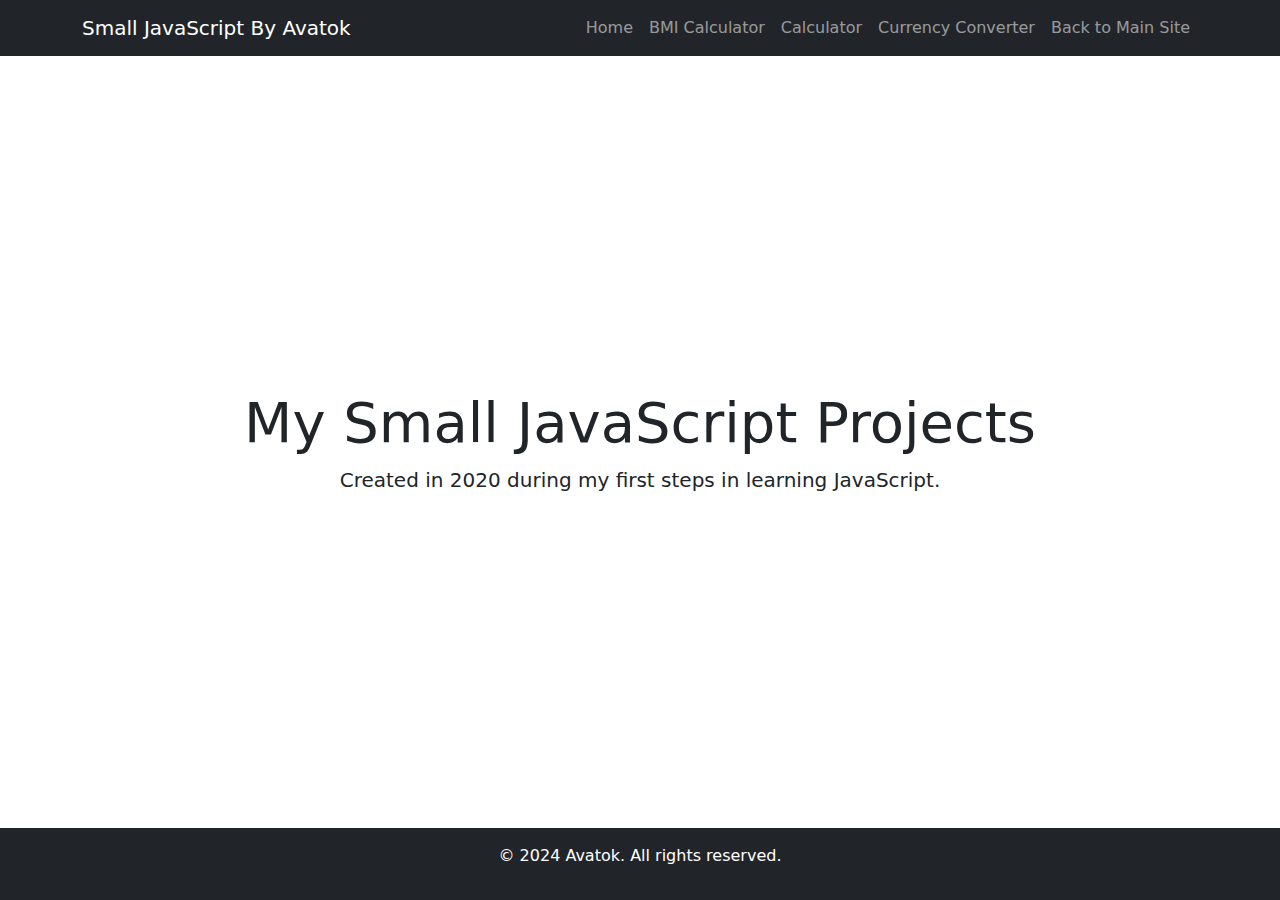
<file: index.html>
<!DOCTYPE html>
<html lang="de">

<head>
  <meta charset="UTF-8">
  <meta name="viewport" content="width=device-width, initial-scale=1.0">
  <title>Small JavaScript By Avatok</title>
  <link href="https://cdn.jsdelivr.net/npm/bootstrap@5.3.2/dist/css/bootstrap.min.css" rel="stylesheet">
  <style>
    /* Sicherstellen, dass jeder Abschnitt den gesamten Bildschirm ausfüllt */
    .section {
      height: 100vh; /* Höhe auf die Größe des Viewports setzen */
    }
  </style>
</head>

<body>
  <!-- Navbar -->
  <nav class="navbar navbar-expand-lg navbar-dark bg-dark fixed-top">
    <div class="container">
      <a class="navbar-brand" href="#">Small JavaScript By Avatok</a>
      <button class="navbar-toggler" type="button" data-bs-toggle="collapse" data-bs-target="#navbarNav">
        <span class="navbar-toggler-icon"></span>
      </button>
      <div class="collapse navbar-collapse" id="navbarNav">
        <ul class="navbar-nav ms-auto">
          <li class="nav-item"><a class="nav-link" href="#home">Home</a></li>
          <li class="nav-item"><a class="nav-link" href="BMI calculator/index.html">BMI Calculator</a></li>
          <li class="nav-item"><a class="nav-link" href="Calculator/index.html">Calculator</a></li>
          <li class="nav-item"><a class="nav-link" href="Currency converter/index.html">Currency Converter</a></li>
          <li class="nav-item"><a class="nav-link" href="https://avatok.github.io/Website/index.html">Back to Main Site</a></li>
        </ul>
      </div>
    </div>
  </nav>

  <!-- Sections -->
  <div id="home" class="section text-center d-flex align-items-center justify-content-center">
    <div class="container">
      <h1 class="display-4">My Small JavaScript Projects</h1>
      <p class="lead">Created in 2020 during my first steps in learning JavaScript.</p>
    </div>
  </div>

  <!-- Footer -->
  <footer class="bg-dark text-white text-center py-3 fixed-bottom">
    <p>&copy; 2024 Avatok. All rights reserved.</p>
  </footer>

  <!-- Scripts -->
  <script src="https://cdn.jsdelivr.net/npm/bootstrap@5.3.2/dist/js/bootstrap.bundle.min.js"></script>
</body>

</html>
</file>
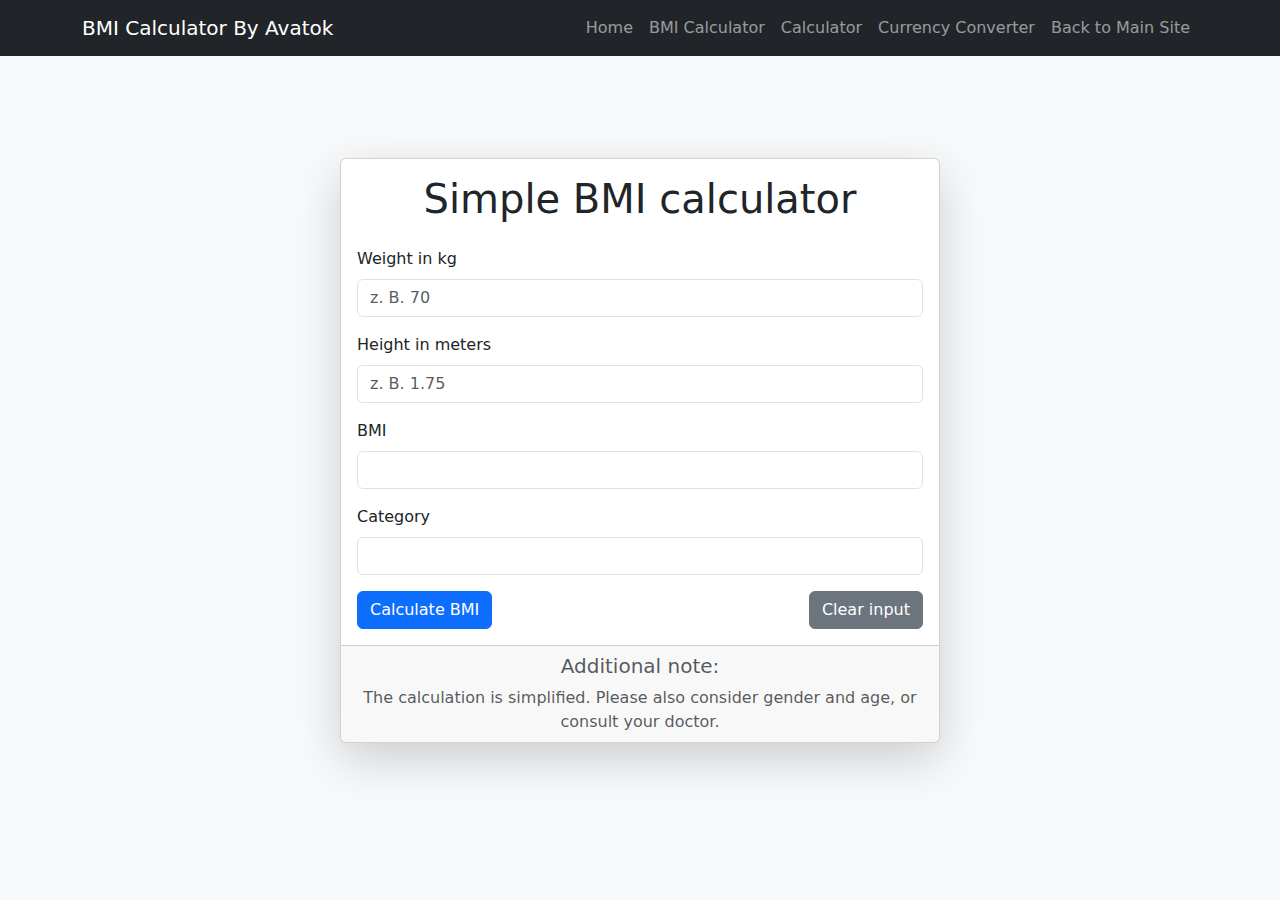
<file: BMI calculator/index.html>
<!DOCTYPE html>
<html lang="de">
<head>
  <meta charset="UTF-8">
  <meta name="viewport" content="width=device-width, initial-scale=1.0">
  <title>BMI Calculator</title>
  <link href="https://cdn.jsdelivr.net/npm/bootstrap@5.3.2/dist/css/bootstrap.min.css" rel="stylesheet">
  <link rel="shortcut icon" type="image/x-icon" href="../Media/Icon.png">
</head>

<body class="bg-light">
  <!-- Navbar -->
  <nav class="navbar navbar-expand-lg navbar-dark bg-dark fixed-top">
    <div class="container">
      <a class="navbar-brand" href="../index.html">BMI Calculator By Avatok</a>
      <button class="navbar-toggler" type="button" data-bs-toggle="collapse" data-bs-target="#navbarNav">
        <span class="navbar-toggler-icon"></span>
      </button>
      <div class="collapse navbar-collapse" id="navbarNav">
        <ul class="navbar-nav ms-auto">
          <li class="nav-item"><a class="nav-link" href="../index.html">Home</a></li>
          <li class="nav-item"><a class="nav-link" href="#">BMI Calculator</a></li>
          <li class="nav-item"><a class="nav-link" href="../Calculator/index.html">Calculator</a></li>
          <li class="nav-item"><a class="nav-link" href="../Currency converter/index.html">Currency Converter</a></li>
          <li class="nav-item"><a class="nav-link" href="https://avatok.github.io/Website/index.html">Back to Main Site</a></li>
        </ul>
      </div>
    </div>
  </nav>

  <!-- Hauptinhalt -->
  <div class="container d-flex justify-content-center align-items-center min-vh-100">
    <div class="card shadow-lg w-100" style="max-width: 600px;">
      <div class="card-body">
        <h1 class="card-title text-center mb-4">Simple BMI calculator</h1>
        <form name="BMI" class="needs-validation" novalidate>
          <!-- Gewicht -->
          <div class="mb-3">
            <label for="Gewicht" class="form-label">Weight in kg</label>
            <input type="text" id="Gewicht" name="Gewicht" class="form-control" placeholder="z. B. 70" required>
          </div>

          <!-- Größe -->
          <div class="mb-3">
            <label for="Groesse" class="form-label">Height in meters</label>
            <input type="text" id="Groesse" name="Groesse" class="form-control" placeholder="z. B. 1.75" required>
          </div>

          <!-- BMI -->
          <div class="mb-3">
            <label for="BMI" class="form-label">BMI</label>
            <input type="text" id="BMI" name="BMI" class="form-control" readonly>
          </div>

          <!-- Kategorie -->
          <div class="mb-3">
            <label for="Kategorie" class="form-label">Category</label>
            <input type="text" id="Kategorie" name="Kategorie" class="form-control" readonly>
          </div>

          <!-- Buttons -->
          <div class="d-flex justify-content-between">
            <button type="button" class="btn btn-primary" onclick="berechnen()">Calculate BMI</button>
            <button type="reset" class="btn btn-secondary">Clear input</button>
          </div>
        </form>
      </div>
      <div class="card-footer text-muted">
        <h5 class="text-center">Additional note:</h5>
        <p class="text-center mb-0">
          The calculation is simplified. Please also consider gender and age, or consult your doctor.
        </p>
      </div>
    </div>
  </div>

  <!-- JavaScript -->
  <script src="code.js"></script>
  <script src="https://cdn.jsdelivr.net/npm/bootstrap@5.3.2/dist/js/bootstrap.bundle.min.js"></script>
</body>

</html>
</file>
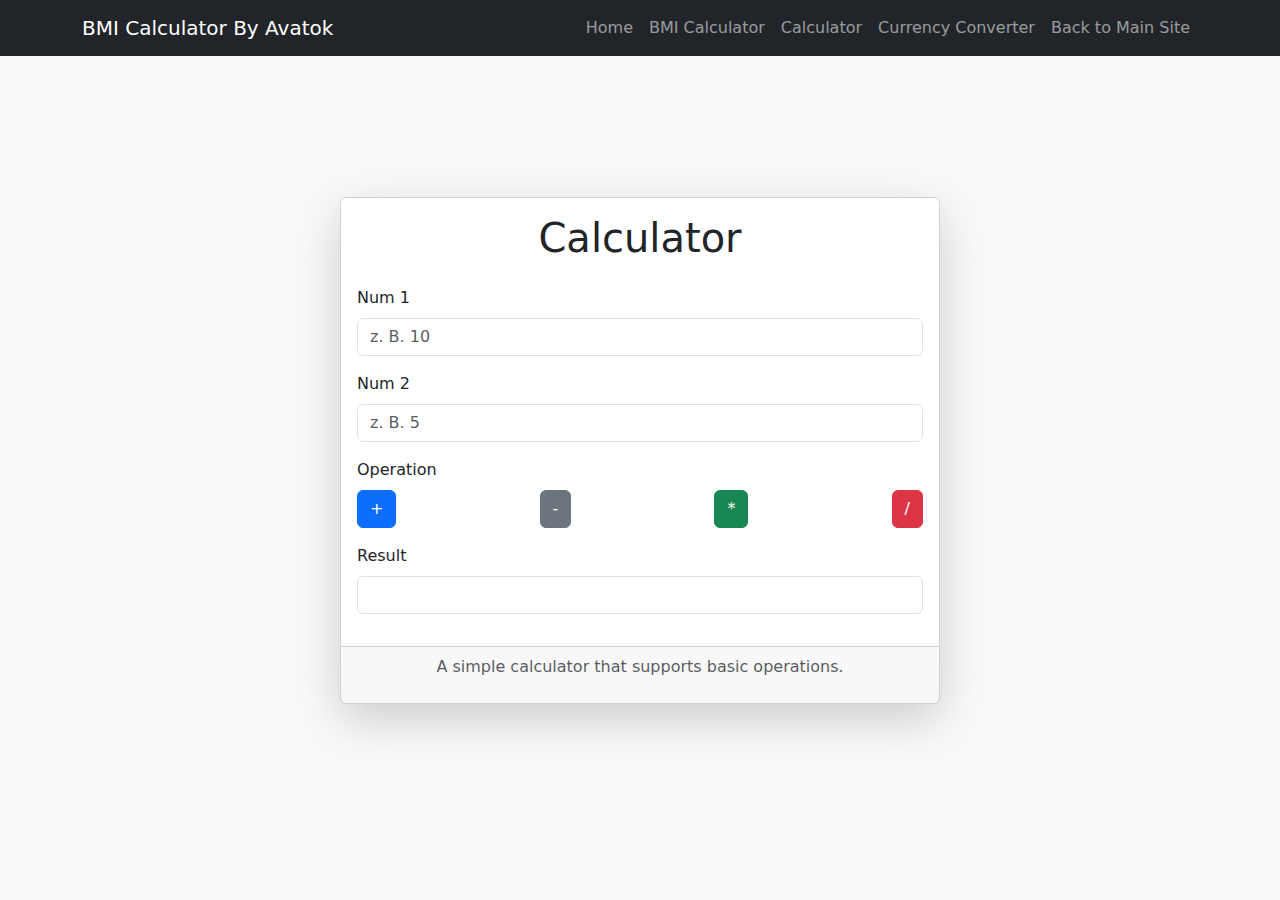
<file: Calculator/index.html>
<!DOCTYPE html>
<html lang="de">

<head>
  <meta charset="UTF-8">
  <meta name="viewport" content="width=device-width, initial-scale=1.0">
  <title>Calculator</title>
  <link href="https://cdn.jsdelivr.net/npm/bootstrap@5.3.2/dist/css/bootstrap.min.css" rel="stylesheet">
  <link rel="shortcut icon" type="image/x-icon" href="../Media/Icon.png">
</head>

<body class="bg-light">
  <!-- Navbar -->
  <nav class="navbar navbar-expand-lg navbar-dark bg-dark fixed-top">
        <div class="container">
          <a class="navbar-brand" href="../index.html">BMI Calculator By Avatok</a>
          <button class="navbar-toggler" type="button" data-bs-toggle="collapse" data-bs-target="#navbarNav">
            <span class="navbar-toggler-icon"></span>
          </button>
          <div class="collapse navbar-collapse" id="navbarNav">
            <ul class="navbar-nav ms-auto">
              <li class="nav-item"><a class="nav-link" href="../index.html">Home</a></li>
              <li class="nav-item"><a class="nav-link" href="../BMI calculator/index.html">BMI Calculator</a></li>
              <li class="nav-item"><a class="nav-link" href="#">Calculator</a></li>
              <li class="nav-item"><a class="nav-link" href="../Currency converter/index.html">Currency Converter</a></li>
              <li class="nav-item"><a class="nav-link" href="https://avatok.github.io/Website/index.html">Back to Main Site</a></li>
            </ul>
          </div>
        </div>
      </nav>

  <!-- Hauptinhalt -->
  <div class="container d-flex justify-content-center align-items-center min-vh-100">
    <div class="card shadow-lg w-100" style="max-width: 600px;">
      <div class="card-body">
        <h1 class="card-title text-center mb-4">Calculator</h1>
        <form name="TR" class="needs-validation" novalidate>

          <!-- Zahl 1 -->
          <div class="mb-3">
            <label for="Z1" class="form-label">Num 1</label>
            <input type="number" id="Z1" name="Z1" class="form-control" placeholder="z. B. 10" required>
          </div>

          <!-- Zahl 2 -->
          <div class="mb-3">
            <label for="Z2" class="form-label">Num 2</label>
            <input type="number" id="Z2" name="Z2" class="form-control" placeholder="z. B. 5" required>
          </div>

          <!-- Operationen -->
          <div class="mb-3">
            <label class="form-label">Operation</label>
            <div class="d-flex justify-content-between">
              <button type="button" class="btn btn-primary" onclick="addition()">+</button>
              <button type="button" class="btn btn-secondary" onclick="subtraktion()">-</button>
              <button type="button" class="btn btn-success" onclick="multiplikation()">*</button>
              <button type="button" class="btn btn-danger" onclick="division()">/</button>
            </div>
          </div>
          <!-- Ergebnis -->
          <div class="mb-3">
            <label for="ER" class="form-label">Result</label>
            <input type="number" id="ER" name="ER" class="form-control" readonly>
          </div>
        </form>
      </div>
      <div class="card-footer text-muted text-center">
        <p>A simple calculator that supports basic operations.</p>
      </div>
    </div>
  </div>

  <!-- JavaScript -->
  <script src="code.js"></script>
  <script src="https://cdn.jsdelivr.net/npm/bootstrap@5.3.2/dist/js/bootstrap.bundle.min.js"></script>
</body>

</html>
</file>
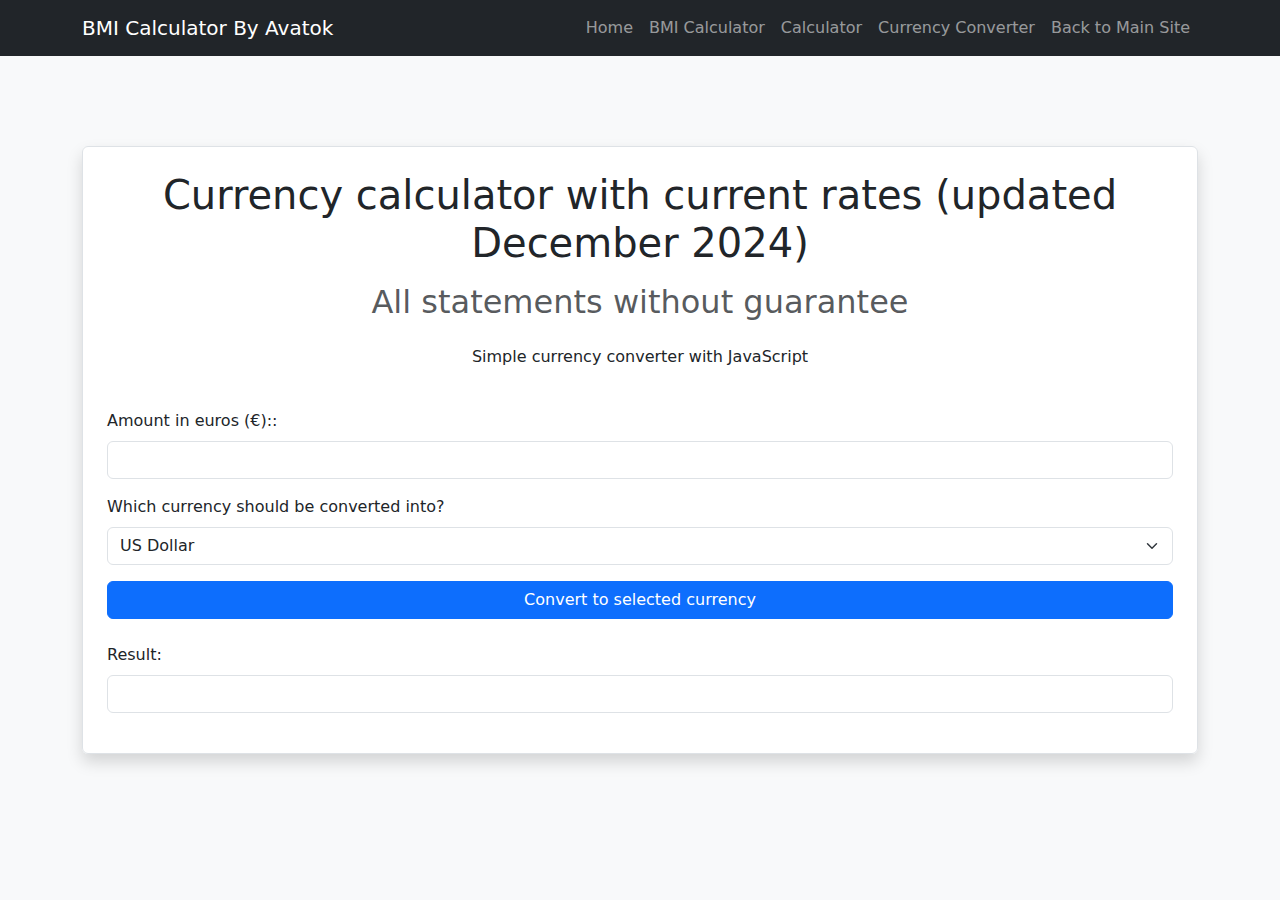
<file: Currency converter/index.html>
<!DOCTYPE html>
<html lang="de">

<head>
  <meta charset="UTF-8">
  <meta name="viewport" content="width=device-width, initial-scale=1.0">
  <title>Currency Converter</title>
  <link rel="shortcut icon" type="image/x-icon" href="../Media/Icon.png">
  <link href="https://cdn.jsdelivr.net/npm/bootstrap@5.3.2/dist/css/bootstrap.min.css" rel="stylesheet">
</head>

<body>
  <!-- Navbar -->
  <nav class="navbar navbar-expand-lg navbar-dark bg-dark fixed-top">
    <div class="container">
      <a class="navbar-brand" href="../index.html">BMI Calculator By Avatok</a>
      <button class="navbar-toggler" type="button" data-bs-toggle="collapse" data-bs-target="#navbarNav">
        <span class="navbar-toggler-icon"></span>
      </button>
      <div class="collapse navbar-collapse" id="navbarNav">
        <ul class="navbar-nav ms-auto">
          <li class="nav-item"><a class="nav-link" href="../index.html">Home</a></li>
          <li class="nav-item"><a class="nav-link" href="../BMI calculator/index.html">BMI Calculator</a></li>
          <li class="nav-item"><a class="nav-link" href="../Calculator/index.html">Calculator</a></li>
          <li class="nav-item"><a class="nav-link" href="#">Currency Converter</a></li>
	  <li class="nav-item"><a class="nav-link" href="https://avatok.github.io/Website/index.html">Back to Main Site</a></li>
        </ul>
      </div>
    </div>
  </nav>

  <!-- Main Content -->
  <div class="d-flex align-items-center justify-content-center vh-100 bg-light">
    <div class="container">
      <fieldset class="border p-4 rounded bg-white shadow">
        <h1 class="mb-3 text-center">Currency calculator with current rates (updated December 2024)</h1>
        <h2 class="mb-4 text-center text-muted">All statements without guarantee</h2>
        <p class="text-center">Simple currency converter with JavaScript</p>
        <br>
        <form name="WR">
          <div class="mb-3">
            <label for="amount" class="form-label">Amount in euros (€)::</label>
            <input type="number" id="amount" name="BIE" class="form-control">
          </div>
          <div class="mb-3">
            <label for="currency" class="form-label">Which currency should be converted into?</label>
			<select id="currency" name="ZW" class="form-select">
				<option value="USD">US Dollar</option>
				<option value="YEN">Japanese Yen</option>
				<option value="CHF">Swiss Franc</option>
				<option value="GBP">British Pound Sterling</option>
				<option value="CZK">Czech Koruna</option>
				<option value="RUB">Russian Ruble</option>
				<option value="TRY">Turkish Lira</option>
				<option value="PLN">Polish Zloty</option>
				<option value="KRW">South Korean Won</option>
				<option value="AUD">Australian Dollar</option>
				<option value="CAD">Canadian Dollar</option>
				<option value="SEK">Swedish Krona</option> 
				<option value="NOK">Norwegian Krone</option>
			  </select> 
          </div>
          <div class="d-grid gap-2">
            <button type="button" class="btn btn-primary" onclick="Umrechnen();">
				Convert to selected currency
            </button>
          </div>
          <br>
          <div class="mb-3">
            <label for="result" class="form-label">Result:</label>
            <input type="number" id="result" name="ER" class="form-control" readonly>
          </div>
        </form>
      </fieldset>
    </div>
  </div>

  <!-- Bootstrap Script -->
  <script src="code.js"></script>
  <script src="https://cdn.jsdelivr.net/npm/bootstrap@5.3.2/dist/js/bootstrap.bundle.min.js"></script>
</body>

</html>
</file>
